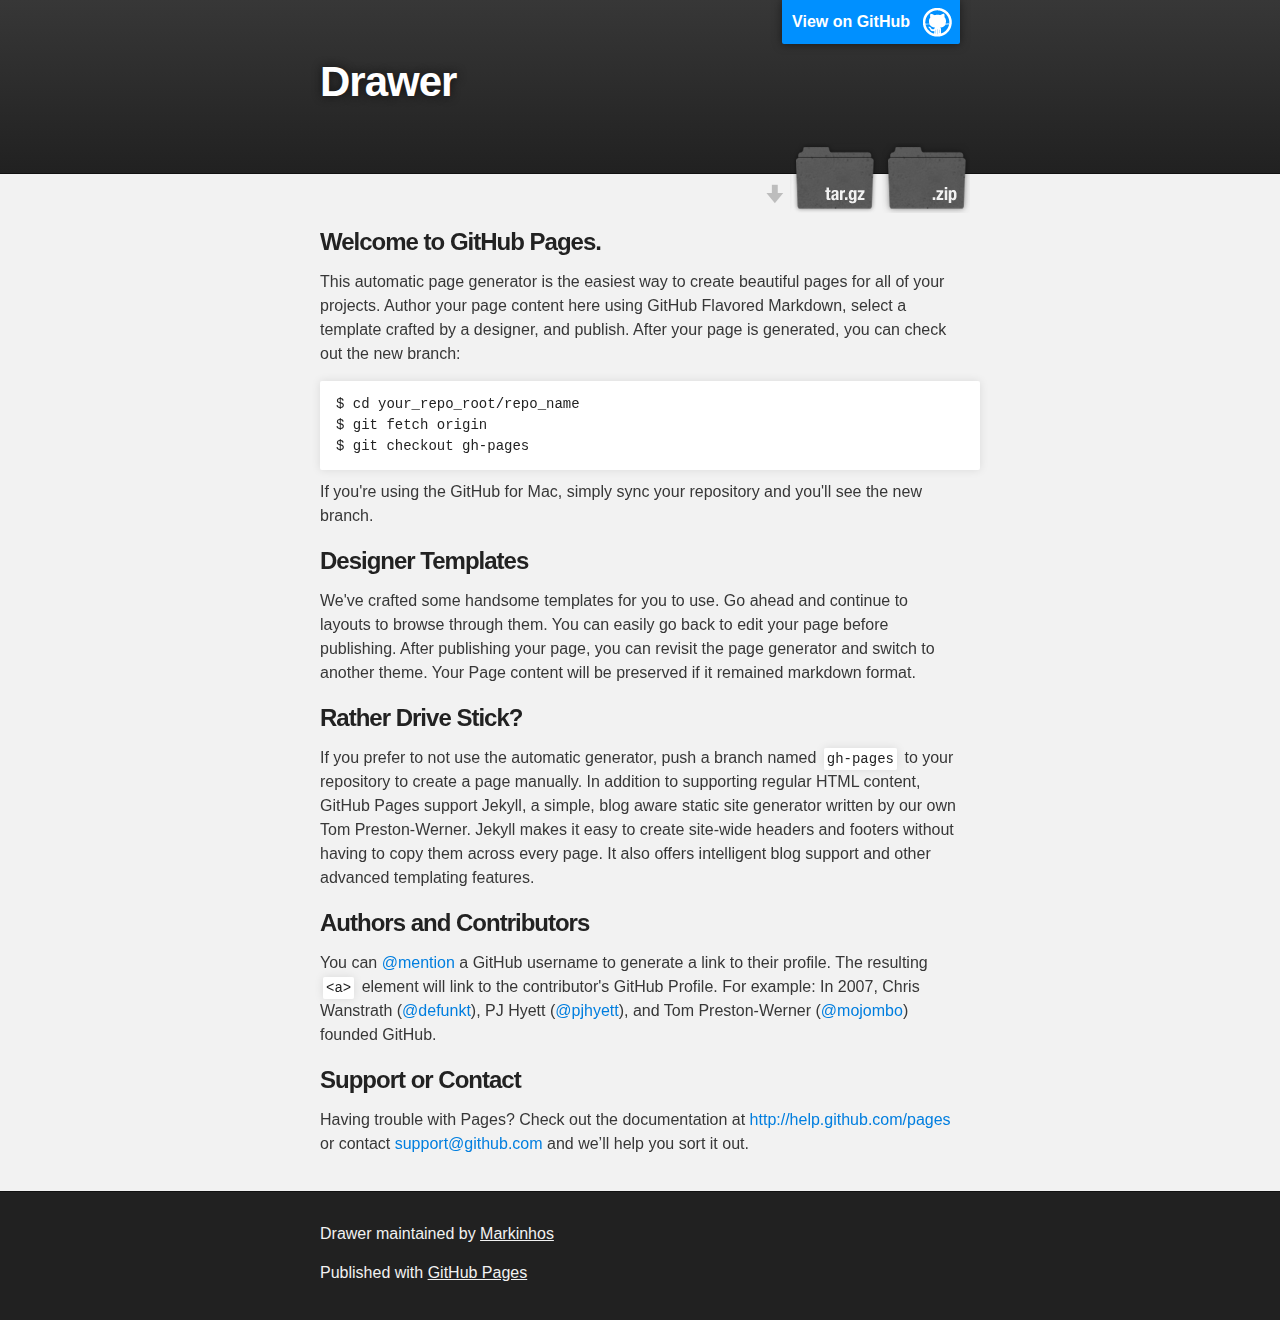
<file: index.html>
<!DOCTYPE html>
<html>

  <head>
    <meta charset='utf-8' />
    <meta http-equiv="X-UA-Compatible" content="chrome=1" />
    <meta name="description" content="Drawer : " />

    <link rel="stylesheet" type="text/css" media="screen" href="stylesheets/stylesheet.css">

    <title>Drawer</title>
  </head>

  <body>

    <!-- HEADER -->
    <div id="header_wrap" class="outer">
        <header class="inner">
          <a id="forkme_banner" href="https://github.com/Markinhos/Drawer">View on GitHub</a>

          <h1 id="project_title">Drawer</h1>
          <h2 id="project_tagline"></h2>

            <section id="downloads">
              <a class="zip_download_link" href="https://github.com/Markinhos/Drawer/zipball/master">Download this project as a .zip file</a>
              <a class="tar_download_link" href="https://github.com/Markinhos/Drawer/tarball/master">Download this project as a tar.gz file</a>
            </section>
        </header>
    </div>

    <!-- MAIN CONTENT -->
    <div id="main_content_wrap" class="outer">
      <section id="main_content" class="inner">
        <h3>
<a name="welcome-to-github-pages" class="anchor" href="#welcome-to-github-pages"><span class="octicon octicon-link"></span></a>Welcome to GitHub Pages.</h3>

<p>This automatic page generator is the easiest way to create beautiful pages for all of your projects. Author your page content here using GitHub Flavored Markdown, select a template crafted by a designer, and publish. After your page is generated, you can check out the new branch:</p>

<pre><code>$ cd your_repo_root/repo_name
$ git fetch origin
$ git checkout gh-pages
</code></pre>

<p>If you're using the GitHub for Mac, simply sync your repository and you'll see the new branch.</p>

<h3>
<a name="designer-templates" class="anchor" href="#designer-templates"><span class="octicon octicon-link"></span></a>Designer Templates</h3>

<p>We've crafted some handsome templates for you to use. Go ahead and continue to layouts to browse through them. You can easily go back to edit your page before publishing. After publishing your page, you can revisit the page generator and switch to another theme. Your Page content will be preserved if it remained markdown format.</p>

<h3>
<a name="rather-drive-stick" class="anchor" href="#rather-drive-stick"><span class="octicon octicon-link"></span></a>Rather Drive Stick?</h3>

<p>If you prefer to not use the automatic generator, push a branch named <code>gh-pages</code> to your repository to create a page manually. In addition to supporting regular HTML content, GitHub Pages support Jekyll, a simple, blog aware static site generator written by our own Tom Preston-Werner. Jekyll makes it easy to create site-wide headers and footers without having to copy them across every page. It also offers intelligent blog support and other advanced templating features.</p>

<h3>
<a name="authors-and-contributors" class="anchor" href="#authors-and-contributors"><span class="octicon octicon-link"></span></a>Authors and Contributors</h3>

<p>You can <a href="https://github.com/blog/821" class="user-mention">@mention</a> a GitHub username to generate a link to their profile. The resulting <code>&lt;a&gt;</code> element will link to the contributor's GitHub Profile. For example: In 2007, Chris Wanstrath (<a href="https://github.com/defunkt" class="user-mention">@defunkt</a>), PJ Hyett (<a href="https://github.com/pjhyett" class="user-mention">@pjhyett</a>), and Tom Preston-Werner (<a href="https://github.com/mojombo" class="user-mention">@mojombo</a>) founded GitHub.</p>

<h3>
<a name="support-or-contact" class="anchor" href="#support-or-contact"><span class="octicon octicon-link"></span></a>Support or Contact</h3>

<p>Having trouble with Pages? Check out the documentation at <a href="http://help.github.com/pages">http://help.github.com/pages</a> or contact <a href="mailto:support@github.com">support@github.com</a> and we’ll help you sort it out.</p>
      </section>
    </div>

    <!-- FOOTER  -->
    <div id="footer_wrap" class="outer">
      <footer class="inner">
        <p class="copyright">Drawer maintained by <a href="https://github.com/Markinhos">Markinhos</a></p>
        <p>Published with <a href="http://pages.github.com">GitHub Pages</a></p>
      </footer>
    </div>

    

  </body>
</html>
</file>
<file: stylesheets/stylesheet.css>
/*******************************************************************************
Slate Theme for GitHub Pages
by Jason Costello, @jsncostello
*******************************************************************************/

@import url(pygment_trac.css);

/*******************************************************************************
MeyerWeb Reset
*******************************************************************************/

html, body, div, span, applet, object, iframe,
h1, h2, h3, h4, h5, h6, p, blockquote, pre,
a, abbr, acronym, address, big, cite, code,
del, dfn, em, img, ins, kbd, q, s, samp,
small, strike, strong, sub, sup, tt, var,
b, u, i, center,
dl, dt, dd, ol, ul, li,
fieldset, form, label, legend,
table, caption, tbody, tfoot, thead, tr, th, td,
article, aside, canvas, details, embed,
figure, figcaption, footer, header, hgroup,
menu, nav, output, ruby, section, summary,
time, mark, audio, video {
  margin: 0;
  padding: 0;
  border: 0;
  font: inherit;
  vertical-align: baseline;
}

/* HTML5 display-role reset for older browsers */
article, aside, details, figcaption, figure,
footer, header, hgroup, menu, nav, section {
  display: block;
}

ol, ul {
  list-style: none;
}

table {
  border-collapse: collapse;
  border-spacing: 0;
}

/*******************************************************************************
Theme Styles
*******************************************************************************/

body {
  box-sizing: border-box;
  color:#373737;
  background: #212121;
  font-size: 16px;
  font-family: 'Myriad Pro', Calibri, Helvetica, Arial, sans-serif;
  line-height: 1.5;
  -webkit-font-smoothing: antialiased;
}

h1, h2, h3, h4, h5, h6 {
  margin: 10px 0;
  font-weight: 700;
  color:#222222;
  font-family: 'Lucida Grande', 'Calibri', Helvetica, Arial, sans-serif;
  letter-spacing: -1px;
}

h1 {
  font-size: 36px;
  font-weight: 700;
}

h2 {
  padding-bottom: 10px;
  font-size: 32px;
  background: url('../images/bg_hr.png') repeat-x bottom;
}

h3 {
  font-size: 24px;
}

h4 {
  font-size: 21px;
}

h5 {
  font-size: 18px;
}

h6 {
  font-size: 16px;
}

p {
  margin: 10px 0 15px 0;
}

footer p {
  color: #f2f2f2;
}

a {
  text-decoration: none;
  color: #007edf;
  text-shadow: none;

  transition: color 0.5s ease;
  transition: text-shadow 0.5s ease;
  -webkit-transition: color 0.5s ease;
  -webkit-transition: text-shadow 0.5s ease;
  -moz-transition: color 0.5s ease;
  -moz-transition: text-shadow 0.5s ease;
  -o-transition: color 0.5s ease;
  -o-transition: text-shadow 0.5s ease;
  -ms-transition: color 0.5s ease;
  -ms-transition: text-shadow 0.5s ease;
}

a:hover, a:focus {text-decoration: underline;}

footer a {
  color: #F2F2F2;
  text-decoration: underline;
}

em {
  font-style: italic;
}

strong {
  font-weight: bold;
}

img {
  position: relative;
  margin: 0 auto;
  max-width: 739px;
  padding: 5px;
  margin: 10px 0 10px 0;
  border: 1px solid #ebebeb;

  box-shadow: 0 0 5px #ebebeb;
  -webkit-box-shadow: 0 0 5px #ebebeb;
  -moz-box-shadow: 0 0 5px #ebebeb;
  -o-box-shadow: 0 0 5px #ebebeb;
  -ms-box-shadow: 0 0 5px #ebebeb;
}

p img {
  display: inline;
  margin: 0;
  padding: 0;
  vertical-align: middle;
  text-align: center;
  border: none;
}

pre, code {
  width: 100%;
  color: #222;
  background-color: #fff;

  font-family: Monaco, "Bitstream Vera Sans Mono", "Lucida Console", Terminal, monospace;
  font-size: 14px;

  border-radius: 2px;
  -moz-border-radius: 2px;
  -webkit-border-radius: 2px;
}

pre {
  width: 100%;
  padding: 10px;
  box-shadow: 0 0 10px rgba(0,0,0,.1);
  overflow: auto;
}

code {
  padding: 3px;
  margin: 0 3px;
  box-shadow: 0 0 10px rgba(0,0,0,.1);
}

pre code {
  display: block;
  box-shadow: none;
}

blockquote {
  color: #666;
  margin-bottom: 20px;
  padding: 0 0 0 20px;
  border-left: 3px solid #bbb;
}


ul, ol, dl {
  margin-bottom: 15px
}

ul {
  list-style: inside;
  padding-left: 20px;
}

ol {
  list-style: decimal inside;
  padding-left: 20px;
}

dl dt {
  font-weight: bold;
}

dl dd {
  padding-left: 20px;
  font-style: italic;
}

dl p {
  padding-left: 20px;
  font-style: italic;
}

hr {
  height: 1px;
  margin-bottom: 5px;
  border: none;
  background: url('../images/bg_hr.png') repeat-x center;
}

table {
  border: 1px solid #373737;
  margin-bottom: 20px;
  text-align: left;
 }

th {
  font-family: 'Lucida Grande', 'Helvetica Neue', Helvetica, Arial, sans-serif;
  padding: 10px;
  background: #373737;
  color: #fff;
 }

td {
  padding: 10px;
  border: 1px solid #373737;
 }

form {
  background: #f2f2f2;
  padding: 20px;
}

/*******************************************************************************
Full-Width Styles
*******************************************************************************/

.outer {
  width: 100%;
}

.inner {
  position: relative;
  max-width: 640px;
  padding: 20px 10px;
  margin: 0 auto;
}

#forkme_banner {
  display: block;
  position: absolute;
  top:0;
  right: 10px;
  z-index: 10;
  padding: 10px 50px 10px 10px;
  color: #fff;
  background: url('../images/blacktocat.png') #0090ff no-repeat 95% 50%;
  font-weight: 700;
  box-shadow: 0 0 10px rgba(0,0,0,.5);
  border-bottom-left-radius: 2px;
  border-bottom-right-radius: 2px;
}

#header_wrap {
  background: #212121;
  background: -moz-linear-gradient(top, #373737, #212121);
  background: -webkit-linear-gradient(top, #373737, #212121);
  background: -ms-linear-gradient(top, #373737, #212121);
  background: -o-linear-gradient(top, #373737, #212121);
  background: linear-gradient(top, #373737, #212121);
}

#header_wrap .inner {
  padding: 50px 10px 30px 10px;
}

#project_title {
  margin: 0;
  color: #fff;
  font-size: 42px;
  font-weight: 700;
  text-shadow: #111 0px 0px 10px;
}

#project_tagline {
  color: #fff;
  font-size: 24px;
  font-weight: 300;
  background: none;
  text-shadow: #111 0px 0px 10px;
}

#downloads {
  position: absolute;
  width: 210px;
  z-index: 10;
  bottom: -40px;
  right: 0;
  height: 70px;
  background: url('../images/icon_download.png') no-repeat 0% 90%;
}

.zip_download_link {
  display: block;
  float: right;
  width: 90px;
  height:70px;
  text-indent: -5000px;
  overflow: hidden;
  background: url(../images/sprite_download.png) no-repeat bottom left;
}

.tar_download_link {
  display: block;
  float: right;
  width: 90px;
  height:70px;
  text-indent: -5000px;
  overflow: hidden;
  background: url(../images/sprite_download.png) no-repeat bottom right;
  margin-left: 10px;
}

.zip_download_link:hover {
  background: url(../images/sprite_download.png) no-repeat top left;
}

.tar_download_link:hover {
  background: url(../images/sprite_download.png) no-repeat top right;
}

#main_content_wrap {
  background: #f2f2f2;
  border-top: 1px solid #111;
  border-bottom: 1px solid #111;
}

#main_content {
  padding-top: 40px;
}

#footer_wrap {
  background: #212121;
}



/*******************************************************************************
Small Device Styles
*******************************************************************************/

@media screen and (max-width: 480px) {
  body {
    font-size:14px;
  }

  #downloads {
    display: none;
  }

  .inner {
    min-width: 320px;
    max-width: 480px;
  }

  #project_title {
  font-size: 32px;
  }

  h1 {
    font-size: 28px;
  }

  h2 {
    font-size: 24px;
  }

  h3 {
    font-size: 21px;
  }

  h4 {
    font-size: 18px;
  }

  h5 {
    font-size: 14px;
  }

  h6 {
    font-size: 12px;
  }

  code, pre {
    min-width: 320px;
    max-width: 480px;
    font-size: 11px;
  }

}
</file>
